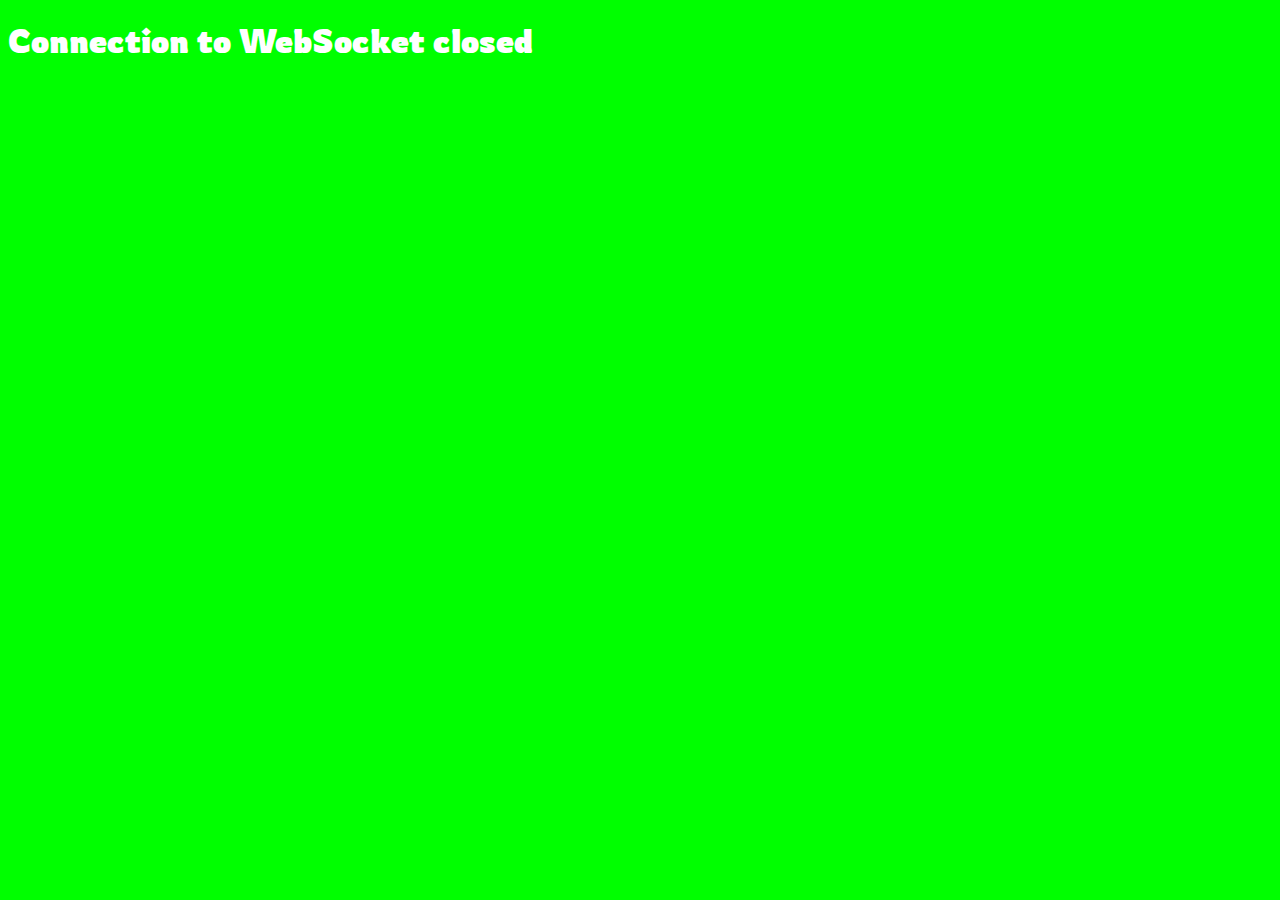
<file: godgamer/index.html>
<!doctype html>
<html lang="en">
  <head>
    <meta charset="utf-8">
    <title>God Gamer Challenge</title>
    <link rel="stylesheet" href="css/style.css">
    <script src="js/secret.js"></script>
    <script src="js/index.js"></script>
  </head>
  <body>
    <div class="slider"></div>
    <div class="stats">
      <span class="stat">
        <p>Attempt: <span id="attempt">1</span></p>
      </span>
      <span class="stat">
        <p>Best Streak: <span id="streak">0</span></p>
      </span>
    </div>
      <p id="nextgame">2</p>
      <p id="count">10</p>
  </body>
</file>
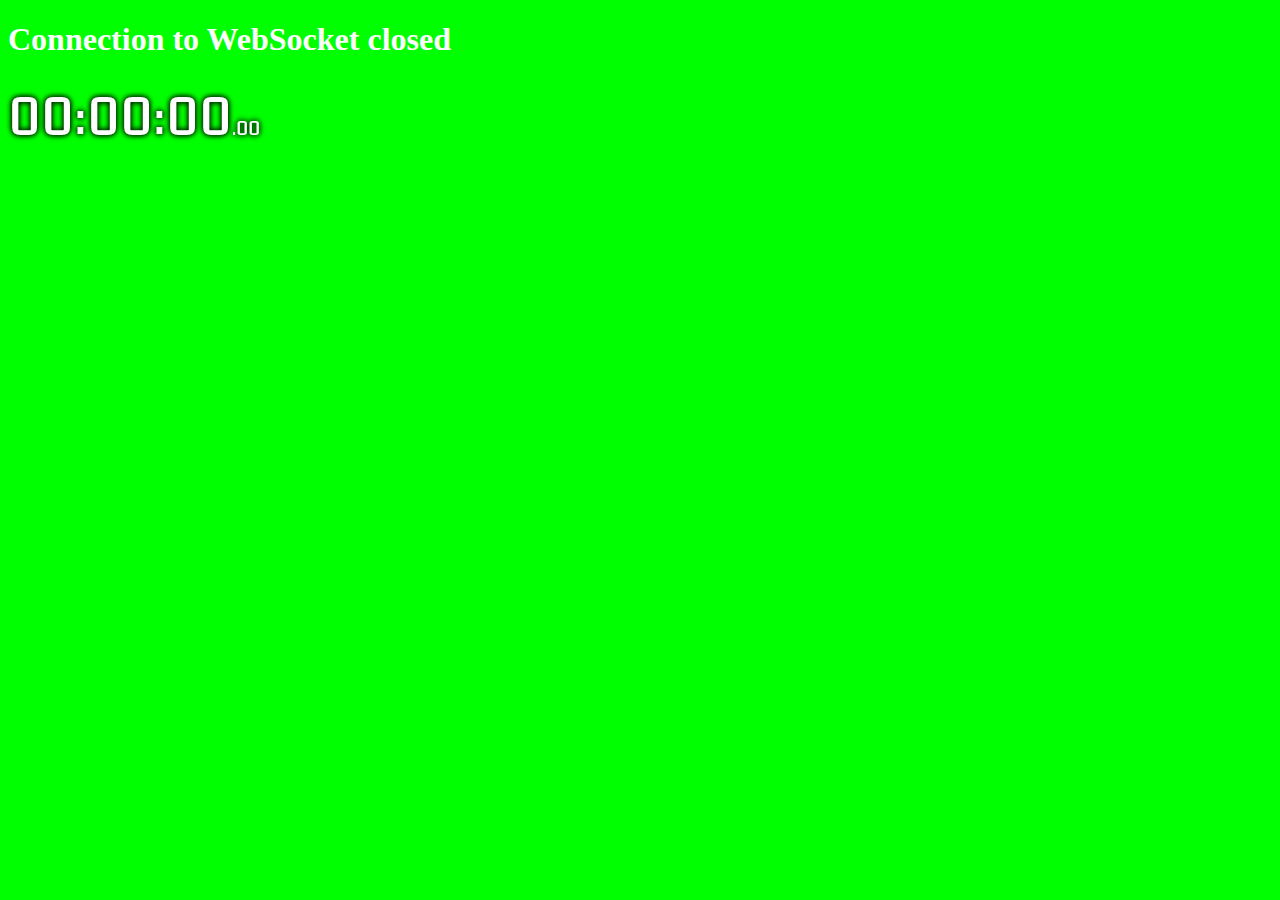
<file: timer/index.html>
<!doctype html>
<html lang="en">
  <head>
    <meta charset="utf-8">
    <title>Stopwatch</title>
    <link rel="stylesheet" href="css/style.css">
    <script src="js/secret.js"></script>
    <script src="js/index.js"></script>
  </head>
  <body>
    <div class="slider"></div>
    <span id="time">00:00:00<span class="hundredths">.00</span></span>
  </body>
</html>
</file>
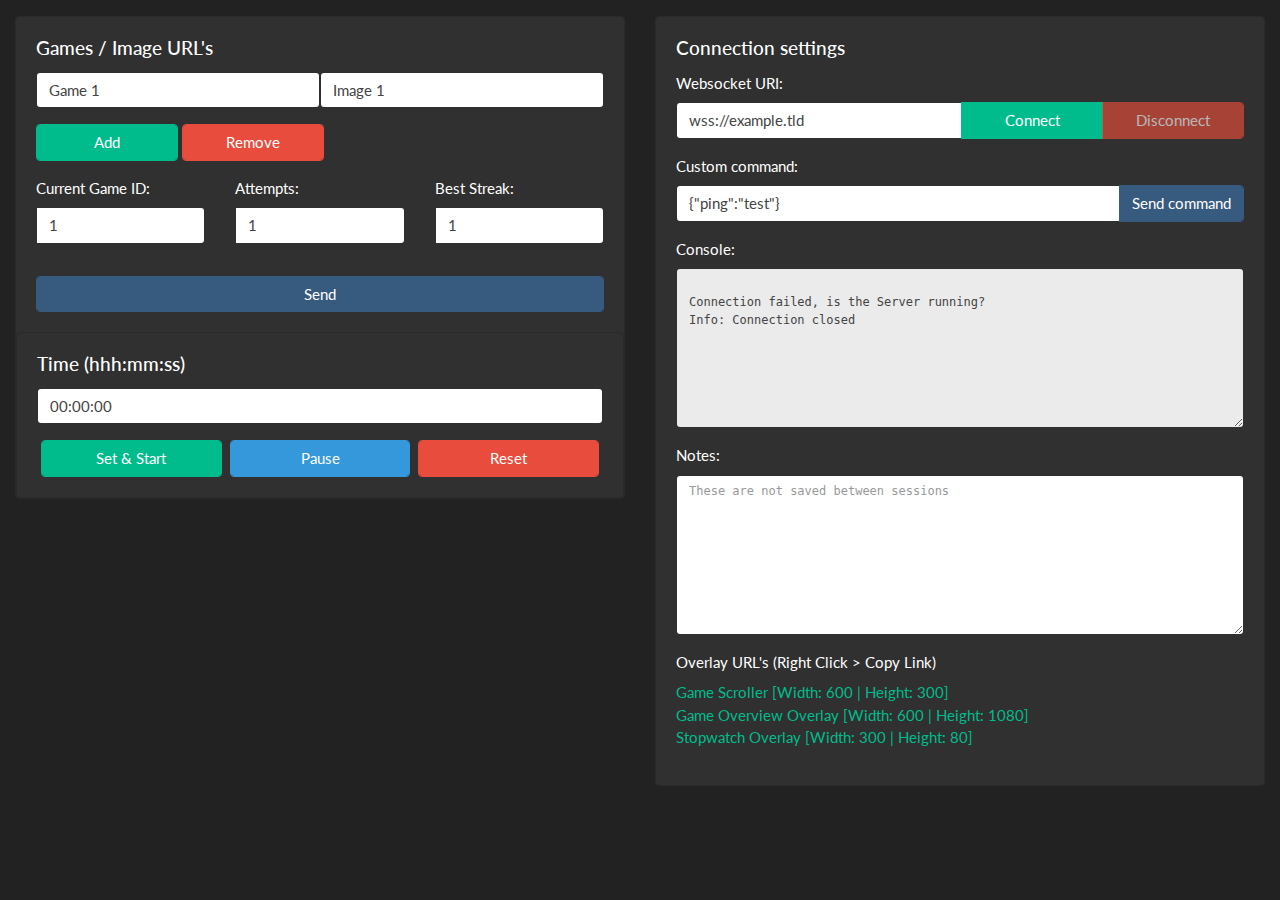
<file: godgamer/controller.html>
<!DOCTYPE html>
<html>
<head>
	<meta charset="utf-8" />
	<title>God Gamer Challenge Controller</title>
	<script
		src="https://code.jquery.com/jquery-3.7.1.slim.min.js"
		integrity="sha256-kmHvs0B+OpCW5GVHUNjv9rOmY0IvSIRcf7zGUDTDQM8="
		crossorigin="anonymous"></script>
	<script src="js/secret.js"></script>
	<link rel="stylesheet" href="../css/bootstrap-darkly.min.css">
</head>
<body>
<div class="container-fluid my-3">
	<div class="row">
		<div class="col-md">
			<div class="card">
				<div class="card-body">
					<h5 class="card-title">Games / Image URL's</h5>
						<div id="form-games" class="form-group">
							<div class="form-game" style="display: flex;" data-number="1">
								<input class="form-control col-6 game" type="text" value="Game 1">
								<input class="form-control col-6 image" type="text" value="Image 1">
							</div>
						</div>
						<div class="form-group">
							<button class="form-control btn btn-success col-3" onclick='addGame();'>Add</button>
							<button class="form-control btn btn-danger col-3" onclick='removeGame();'>Remove</button>
							<span class="col-6"></span>
						</div>
						
					<div class="form-group row flex-nowrap ">
						
						<div class="input-group mb-3 col-4">
							<label>Current Game ID:</label>
							<input class="form-control w-100" type="number" min="1" id="currentgame" value="1">
						</div>
						
						<div class="input-group mb-3 col-4">
							<label>Attempts:</label>
							<input class="form-control w-100" type="number" min="1" id="attempts" value="1">
						</div>
						
						<div class="input-group mb-3 col-4">
							<label>Best Streak:</label>
							<input class="form-control w-100" type="number" min="1" id="streak" value="1">
						</div>
					</div>
					<button class="form-control btn btn-primary" onclick='sendAll();'>Send</button>
				</div><div class="card">
					<div class="card-body">
						<h5 class="card-title">Time (hhh:mm:ss)</h5>
							<div id="form-games" class="form-group">
								<input class="form-control" type="text" id="time" value="00:00:00">
							</div>
							<div style="display:flex">
								<button class="form-control btn btn-success mx-1" onclick='setTimer()'>Set & Start</button>
								<button class="form-control btn btn-info mx-1" onclick='pauseTimer()'>Pause</button>
								<button class="form-control btn btn-danger mx-1" onclick='resetTimer();'>Reset</button>
							</div>
					</div>
				</div>
			</div>
		</div>
		<div class="col-md">
			<div class="card">
				<div class="card-body">
					<h5 class="card-title">Connection settings</h5>
					<div class="form-row">
						<div class="form-group col">
							<label for="WEBSOCKET_URI">Websocket URI:</label>
							<div class="input-group">
								<input id="WEBSOCKET_URI" class="form-control" value="" placeholder="">
								<button class="form-control btn btn-success col-3" onclick='doConnect();' id="btt_connect">Connect</button>
								<button class="form-control btn btn-danger col-3" onclick='doDisconnect();' id="btt_disconnect">Disconnect</button>
							</div>
						</div>
					</div>
					<div class="form-row">
						<div class="form-group col">
							<label for="inputtext">Custom command:</label>
							<div class="input-group">
								<input id="inputtext" class="form-control" type="text" placeholder="Command">
								<div class="input-group-append">
									<button class="form-control btn btn-primary" onclick='sendCommand(JSON.parse(document.getElementById("inputtext").value));'>Send command</button>
								</div>
							</div>
						</div>
					</div>
					<div class="form-row">
						<div class="form-group col">
							<label for="outputtext">Console:</label>
							<textarea id="outputtext" class="form-control" style="height: 10rem; font-size: 80%; font-family: monospace;" readonly></textarea>
						</div>
					</div>
					<div class="form-row">
						<div class="form-group col">
							<label for="notes">Notes:</label>
							<textarea id="notes" class="form-control" style="height: 10rem; font-size: 80%; font-family: monospace;" placeholder="These are not saved between sessions"></textarea>
						</div>
					</div>
					<div class="form-row">
						<div class="form-group col">
							<label for="notes">Overlay URL's (Right Click > Copy Link)</label>
							<br>
							<a href="/godgamer/">Game Scroller [Width: 600 | Height: 300]</a> <br>
							<a href="/godgamer/?all">Game Overview Overlay [Width: 600 | Height: 1080]</a>  <br>
							<a href="/timer/">Stopwatch Overlay [Width: 300 | Height: 80]</a> <br>
						</div>
					</div>
				</div>
			</div>
		</div>
	</div>
</div>
<script src="../js/controller.js"></script>
<script src="js/controller.js"></script>
<script src="../timer/js/controller.js"></script>
</body>
</html>
</file>
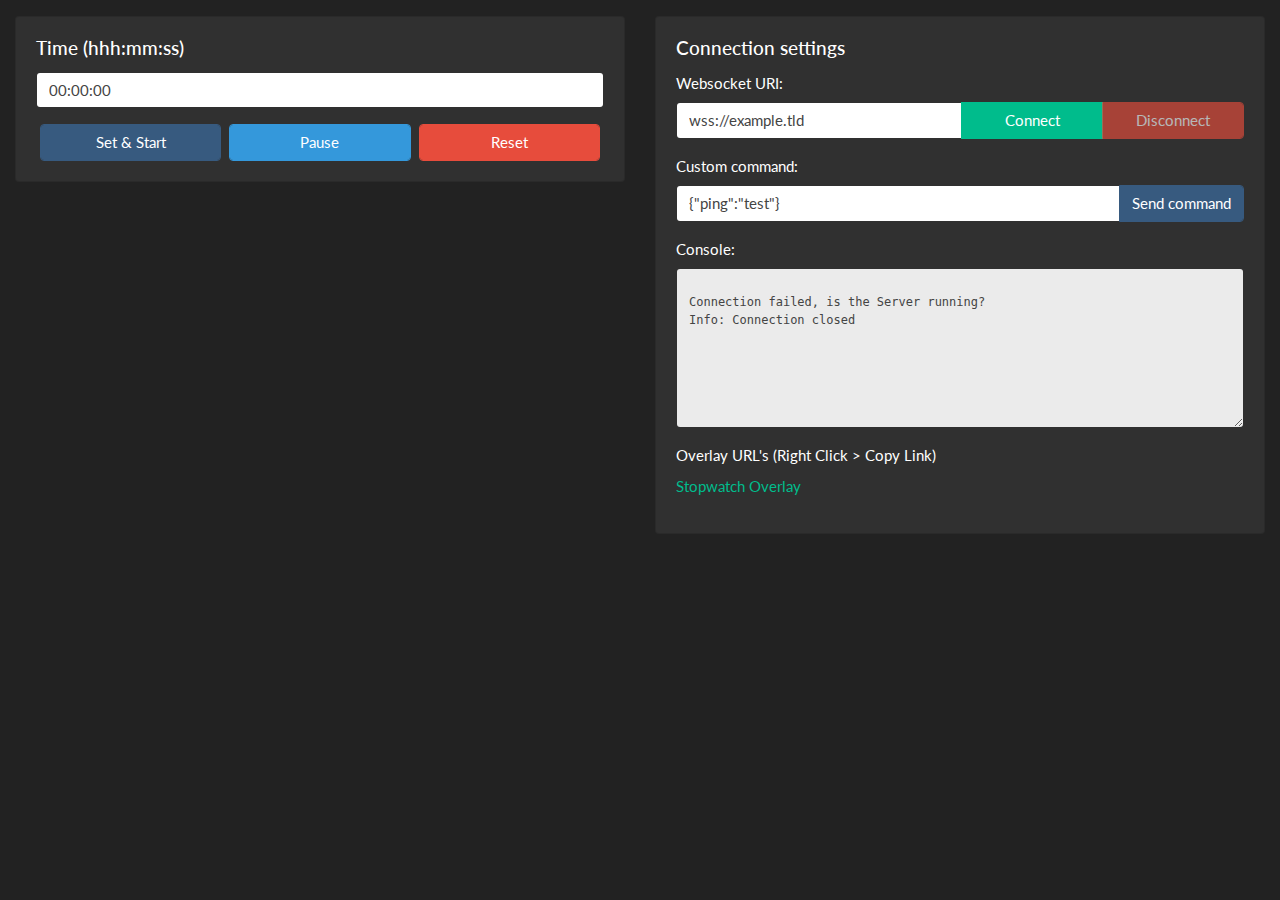
<file: timer/controller.html>
<!DOCTYPE html>
<html>
<head>
	<meta charset="utf-8" />
	<title>God Gamer Challenge Controller</title>
	<script
		src="https://code.jquery.com/jquery-3.7.1.slim.min.js"
		integrity="sha256-kmHvs0B+OpCW5GVHUNjv9rOmY0IvSIRcf7zGUDTDQM8="
		crossorigin="anonymous"></script>
	<script src="js/secret.js"></script>
	<link rel="stylesheet" href="../css/bootstrap-darkly.min.css">
</head>
<body>
<div class="container-fluid my-3">
	<div class="row">
		<div class="col-md">
			<div class="card">
				<div class="card-body">
					<h5 class="card-title">Time (hhh:mm:ss)</h5>
						<div id="form-games" class="form-group">
							<input class="form-control" type="text" id="time" value="00:00:00">
						</div>
						<div style="display:flex">
							<button class="form-control btn btn-primary mx-1" onclick='setTimer()'>Set & Start</button>
							<button class="form-control btn btn-info mx-1" onclick='pauseTimer()'>Pause</button>
							<button class="form-control btn btn-danger mx-1" onclick='resetTimer();'>Reset</button>
						</div>
				</div>
			</div>
		</div>
		<div class="col-md">
			<div class="card">
				<div class="card-body">
					<h5 class="card-title">Connection settings</h5>
					<div class="form-row">
						<div class="form-group col">
							<label for="WEBSOCKET_URI">Websocket URI:</label>
							<div class="input-group">
								<input id="WEBSOCKET_URI" class="form-control" value="" placeholder="">
								<button class="form-control btn btn-success col-3" onclick='doConnect();' id="btt_connect">Connect</button>
								<button class="form-control btn btn-danger col-3" onclick='doDisconnect();' id="btt_disconnect">Disconnect</button>
							</div>
						</div>
					</div>
					<div class="form-row">
						<div class="form-group col">
							<label for="inputtext">Custom command:</label>
							<div class="input-group">
								<input id="inputtext" class="form-control" type="text" placeholder="Command">
								<div class="input-group-append">
									<button class="form-control btn btn-primary" onclick='sendCommand(JSON.parse(document.getElementById("inputtext").value));'>Send command</button>
								</div>
							</div>
						</div>
					</div>
					<div class="form-row">
						<div class="form-group col">
							<label for="outputtext">Console:</label>
							<textarea id="outputtext" class="form-control" style="height: 10rem; font-size: 80%; font-family: monospace;" readonly></textarea>
						</div>
					</div>
					<div class="form-row">
						<div class="form-group col">
							<label for="notes">Overlay URL's (Right Click > Copy Link)</label>
							<br>
							<a href="/timer/">Stopwatch Overlay</a> <br>
						</div>
					</div>
				</div>
			</div>
		</div>
	</div>
</div>
<script src="../js/controller.js"></script>
<script src="js/controller.js"></script>
</body>
</html>
</file>
<file: godgamer/css/style.css>
@import url('https://fonts.googleapis.com/css2?family=Oswald:wght@200..700&family=Rowdies:wght@300;400;700&display=swap');
body {
  background-color: #00ff00;
  font-family: Rowdies;
  color: white;
}

.slider {
  position: relative;
  height: 200px;
}

.slide {
  position: absolute;
  top: 60px;
  width: 600px;
  height: 90px;
  background-color: rgba(0, 0, 0, 0.95);
  border-radius: 50px;
  opacity: 0;
  transition: all 0.7s ease-out;
  display: flex;
  flex-direction: row;
  justify-content: space-between;
  color: white;
  align-items: center;
}

.slide--active {
  opacity: 1;
  z-index: 9;
}

.slide .number { 
  font-size: 38px;
  margin: 0px 15px 0px 0px;
  font-weight: lighter;

}

.slide img { 
  height: 80px;
  width: 80px;
  border-radius: 50px;
  margin: 0px 0px 0px 5px;
}

.slide .title { 
  font-size: 48px;
}

.prev, .next {
  opacity: 0.8;
}

.prev {
  transform: translate(0, -80%) perspective(120px) rotateX(32deg) scalex(0.9) scaley(0.5)
}

.next {
  transform: translate(0, 80%) perspective(120px) rotateX(-32deg) scalex(0.9) scaley(0.5)
}

.stat {
  padding:10px 30px;
  border-radius: 15px;
  font-size: 32px;
  background-color: rgba(0, 0, 0, 0.45);
  text-align: center;
  color: white;
  vertical-align: center;
  align-items: center;
  font-weight: bold;
  display:flex;
  justify-content: center;
  height:35px;
}

.stat span {
  font-weight: normal;
}

#nextgame, #count, .stats {
  display: none;
}

.stats {
  width: 600px;
  justify-content: space-evenly;
}

#all .slider { 
  height: 1010px; 
}

#all .slide, .stats {
  position: inherit;
  opacity: 1;
  margin-bottom: 10px;
} 

#all .slide {
  top: 10px;
} 

#all .next, #all .prev { 
  transform: none;
} 

#all .slide--active { 
  background: #3891ac;  
}
</file>
<file: timer/css/style.css>
@import url('https://fonts.googleapis.com/css2?family=Kdam+Thmor+Pro&display=swap');

body { 
  background-color: #00ff00;
  color:white;
}

#time {
    position: fixed;
    font-size: 48px;
    font-family: 'Kdam Thmor Pro';
    color: white;
    text-shadow: 0px 2px 5px rgba(0, 0, 0, 0.5), 0px -2px 5px rgba(0, 0, 0, 0.5), -2px 0px 5px rgba(0, 0, 0, 0.5), 2px 0px 5px rgba(0, 0, 0, 0.5);
}

.hundredths { 
  font-size: 18px;
}
</file>
